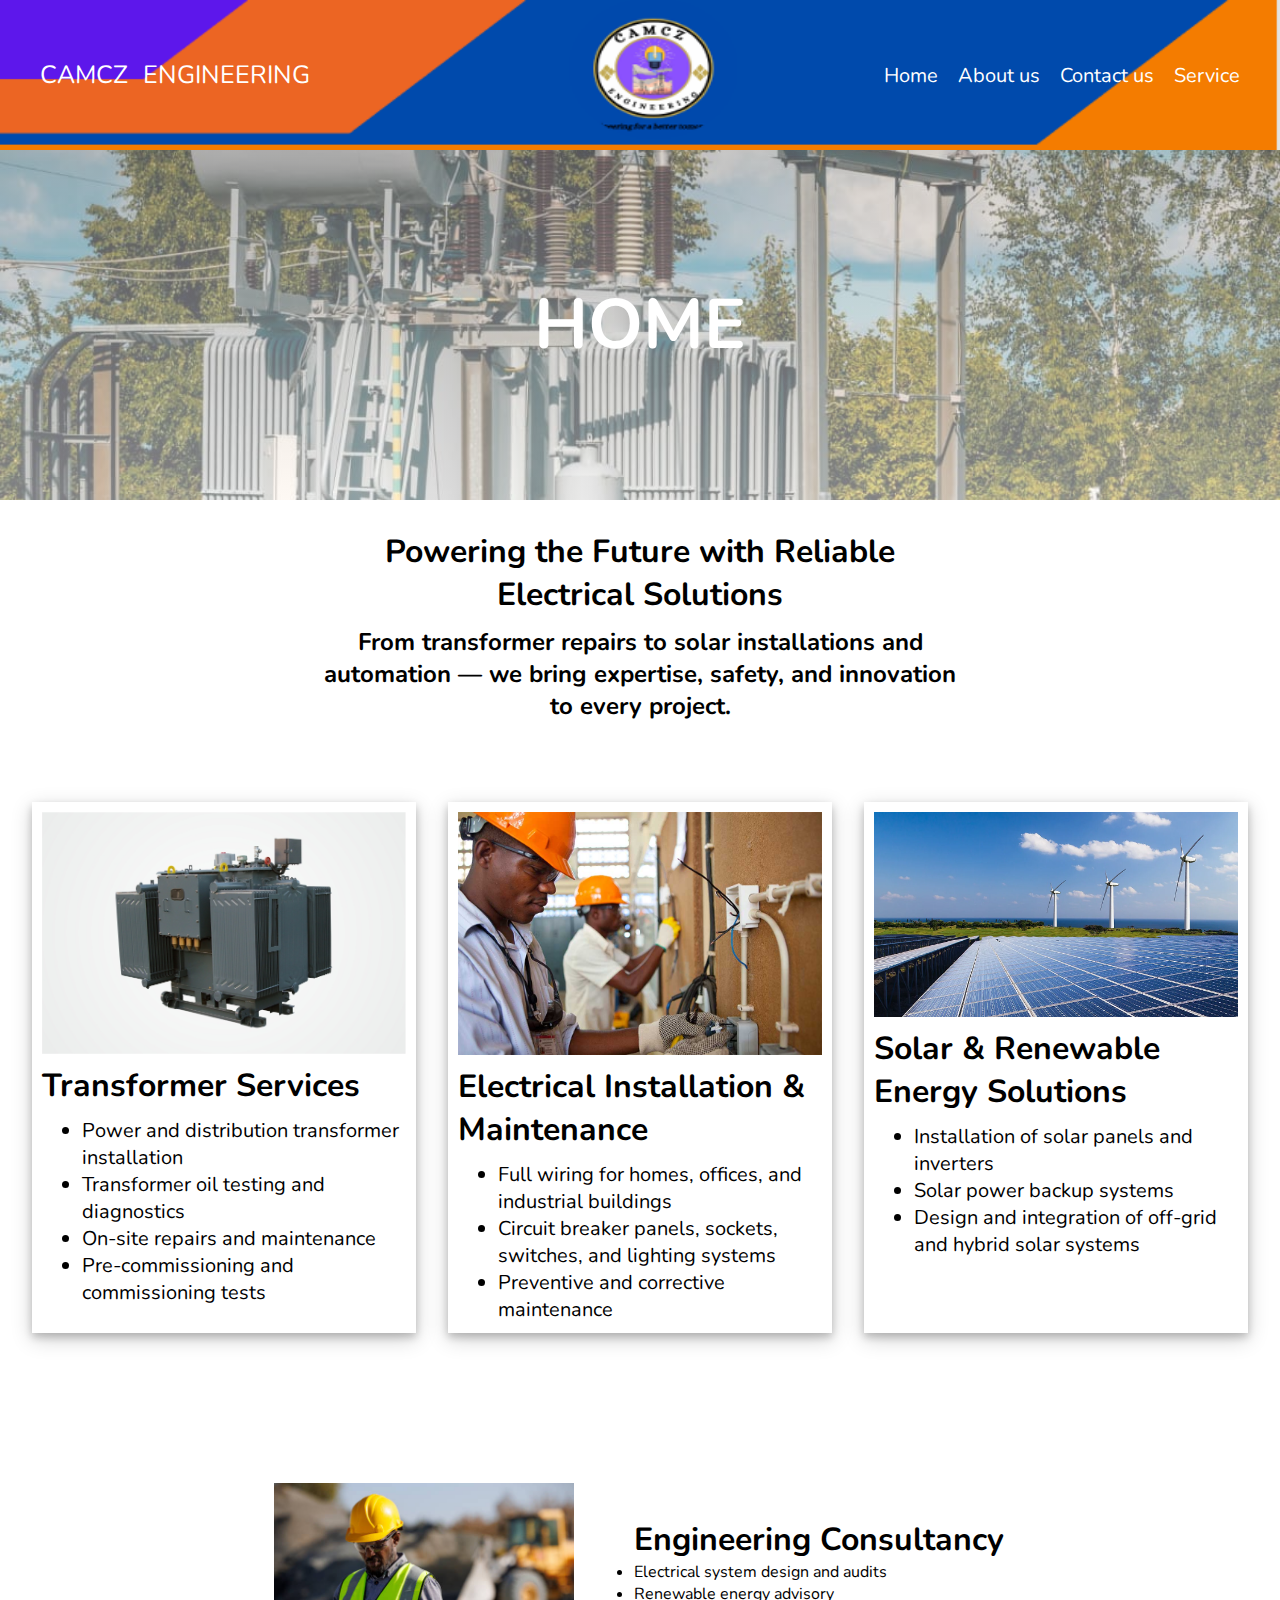
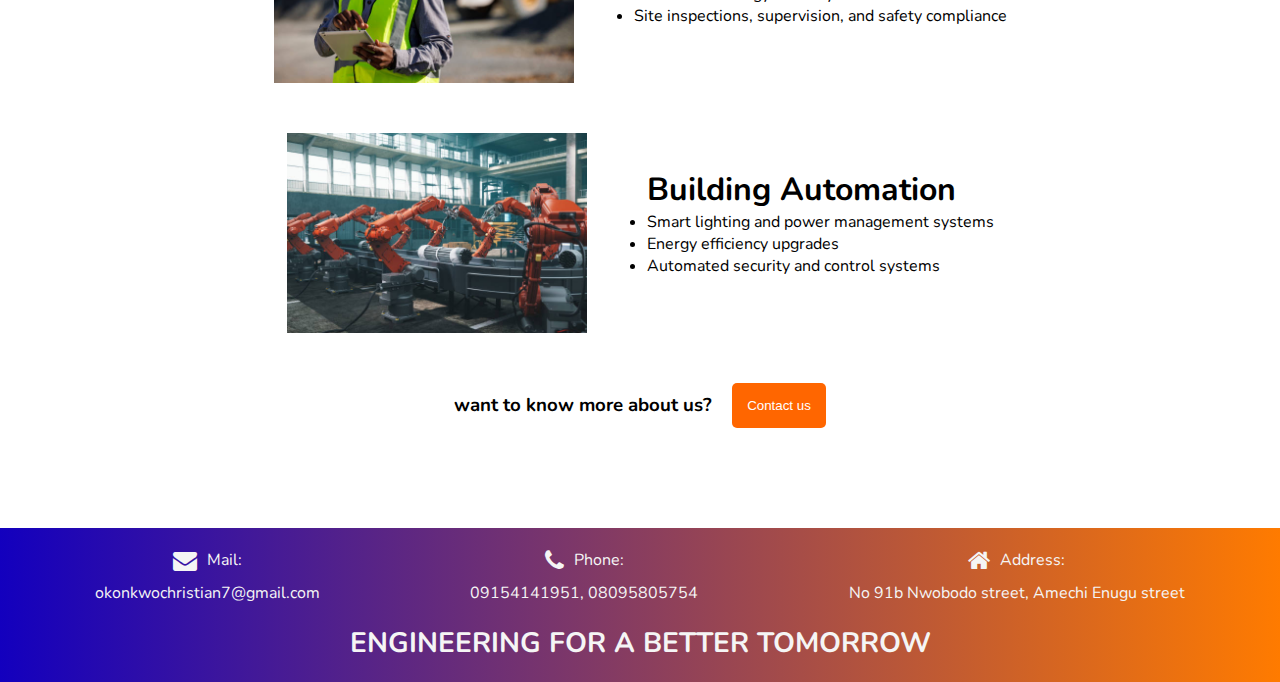
<file: skipper/index.html>
<!DOCTYPE html>
<html lang="en">
<head>
    <meta charset="UTF-8">
    <meta name="viewport" content="width=device-width, initial-scale=1.0">
    <title>camcz.com</title>
    <link href="style.css" rel="stylesheet" />
    <link href="https://fonts.googleapis.com/css?family=Nunito" rel="stylesheet">
<link rel="stylesheet" href="https://cdnjs.cloudflare.com/ajax/libs/font-awesome/4.7.0/css/font-awesome.min.css">
</head>
<body>

    <div class="header">

       <div class="logo">
       <p>CAMCZ</p>
         <p>ENGINEERING</p>
        </div> 

        
            <ul class="nav">
                <div class="times">
                 <i class="fa fa-close" style="font-size:24px"></i>
                 </div>
                <li><a href="index.html">Home</a></li>
                 <li><a href="about us.html">About us</a></li>
                  <li><a href="contact.html">Contact us</a></li>
                   <li><a href="services.html">Service</a></li>
            </ul>

            <div class="bars">
       <i class="fa fa-bars" style="font-size:24px"></i>
            </div>
       
    </div>



    <div class="hero">

        <div class="herocontent">
        <h1 class="heroh1"> HOME</h1>
        </div>
       
    </div>

    <div class="body">
        <div class=" writeup">
             <h1>Powering the Future with Reliable Electrical Solutions</h1>

        <h2>From transformer repairs to solar installations and automation — we bring expertise, safety, and innovation to every project.</h2>

        </div>

       <div class=" allcat">
        <div class="transformer">
            <img src="images/products-2.jpg" alt="transformer" class="transimg" />
            <h1>Transformer Services</h1>
            <ul>
                <li>Power and distribution transformer installation</li>
                <li>Transformer oil testing and diagnostics</li>
                <li>On-site repairs and maintenance</li>
                <li>Pre-commissioning and commissioning tests</li>
            </ul>
        </div>


        <div class="electrical">
            <img src="images/Cosmosparks-ElectricaElectrical-Services.jpg" alt="electrical" class="electricimg" />
            <h1>Electrical Installation & Maintenance</h1>
            <ul>
                <li>Full wiring for homes, offices, and industrial buildings</li>
                <li>Circuit breaker panels, sockets, switches, and lighting systems</li>
                <li>Preventive and corrective maintenance</li>
            </ul>
        </div>



        <div class="solar">
            <img src="images/solar-and-wind-turbine.webp" alt="solar" class="solarimg" />
            <h1>Solar & Renewable Energy Solutions</h1>
            <ul>
                <li>Installation of solar panels and inverters</li>
                <li>Solar power backup systems</li>
                <li>Design and integration of off-grid and hybrid solar systems</li>
            </ul>
        </div>

        </div>



        <div class="nextall">

            <div class="next">

             <img src="images/gettyimages-1444189362-612x612.jpg" alt="engr" class="engr" />

             <ul>
                <h1> Engineering Consultancy</h1>
                <li>Electrical system design and audits</li>
                <li>Renewable energy advisory</li>
                <li>Site inspections, supervision, and safety compliance</li>
            </ul>

            </div>

            <div class="next">

             <img src="images/istockphoto-1435409342-612x612.jpg" alt="engr" class="engr" />

             <ul>
                <h1> Building Automation</h1>
                <li>Smart lighting and power management systems</li>
                <li>Energy efficiency upgrades</li>
                <li>Automated security and control systems</li>
             
            </ul>

            </div>

        </div>



        <div class="more">

            <h3>want to know more about us?</h3>
            <button><a href="contact.html">Contact us</a></button>
        </div>



        <footer class="footer">
        
                <div class="footercontent">

                <div style="display: flex; flex-direction: column; gap: 10px; align-items: center;">
                    <div style="display: flex; align-items: center; gap: 10px;">
                        <i class="fa fa-envelope" style="font-size: 24px;"></i>
                        <p>Mail:</p>
                    </div>
                    <p>okonkwochristian7@gmail.com</p>
                
                </div>

                <div style="display: flex; flex-direction: column; gap: 10px; align-items: center;">
                    <div style="display: flex; align-items: center; gap: 10px;">
                        <i class="fa fa-phone" style="font-size: 24px;"></i>
                        <p>Phone:</p>
                    </div>
                    <p>09154141951, 08095805754</p>
                
                </div>

                <div style="display: flex; flex-direction: column; gap: 10px; align-items: center;">
                    <div style="display: flex; align-items: center; gap: 10px;">
                        <i class="fa fa-home" style="font-size: 24px;"></i>
                        <p>Address:</p>
                    </div>
                    <p>No 91b Nwobodo street, Amechi Enugu street</p>
                
                </div>
                </div>

                <div class="engr">
                    <h1>ENGINEERING FOR A BETTER TOMORROW</h1>
                </div>

        </footer>


    </div>

    
    
    <script src="script.js"></script>
</body>
</html>
</file>
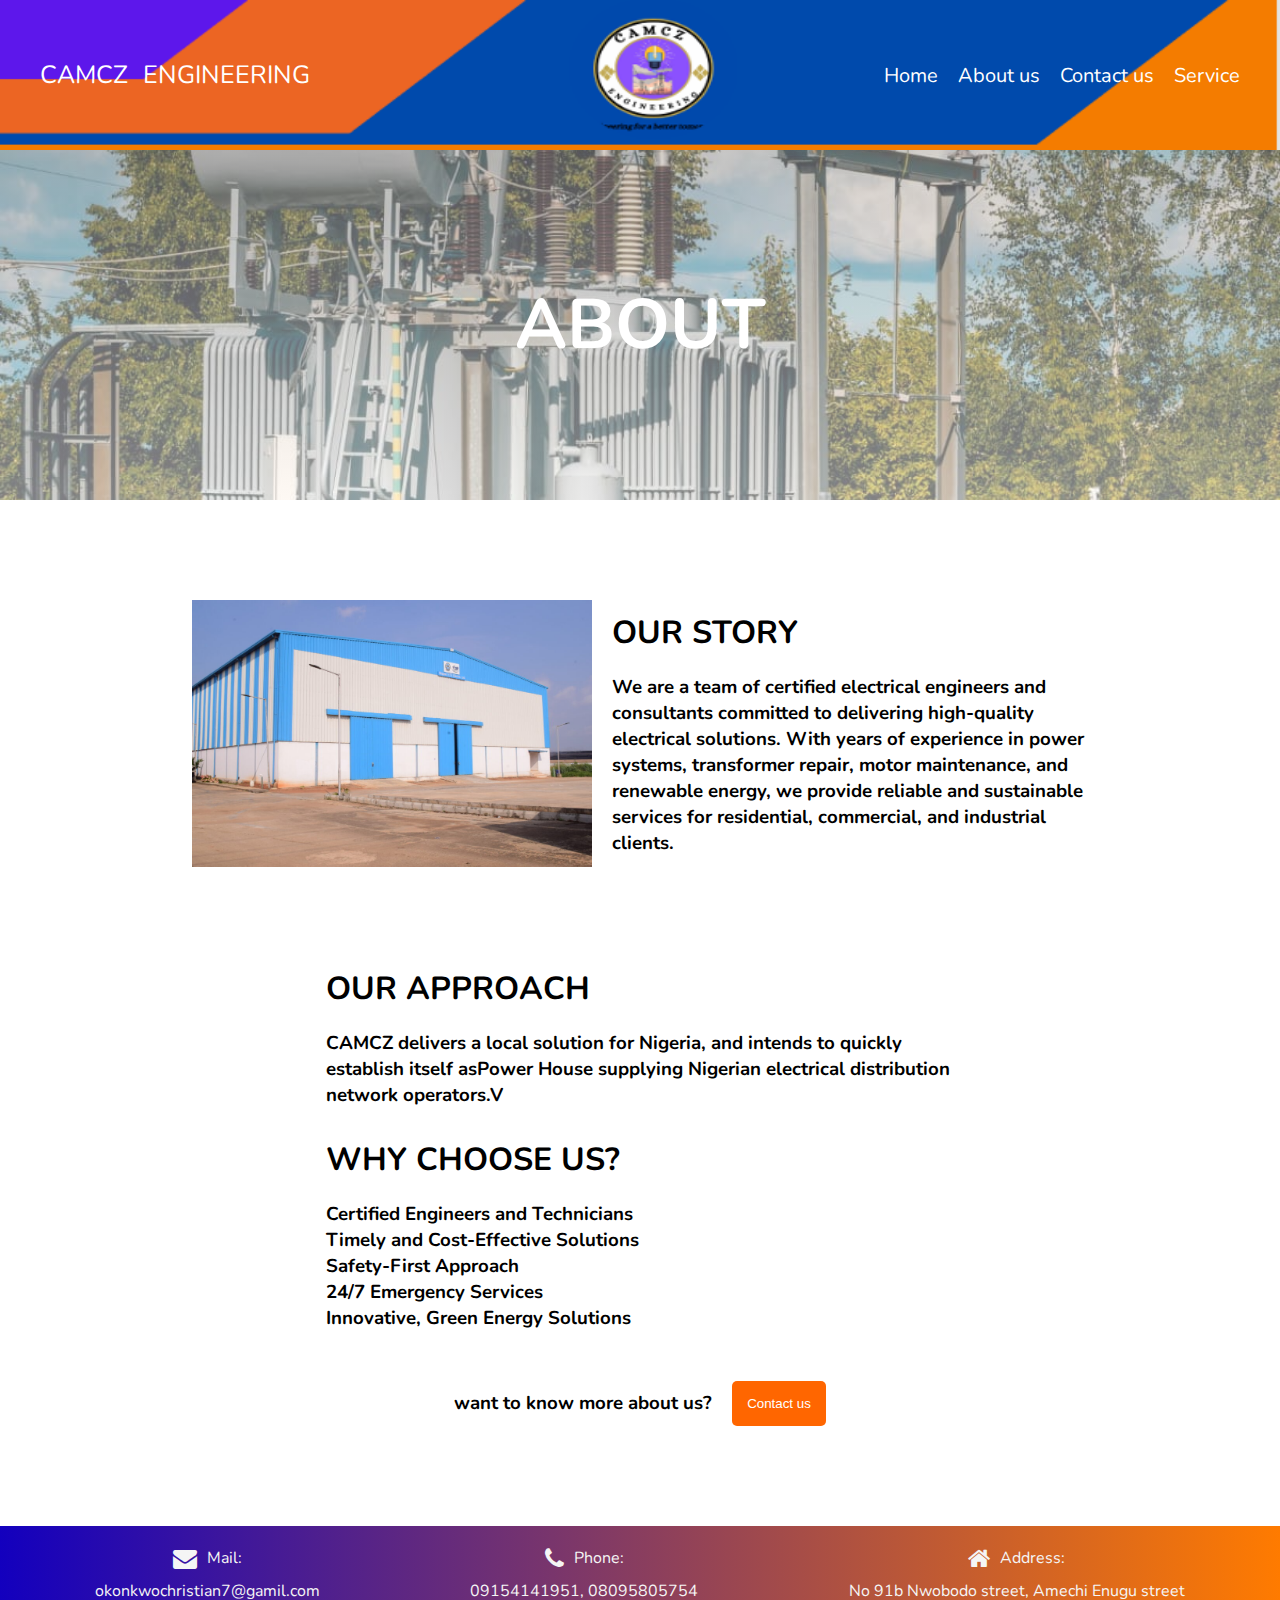
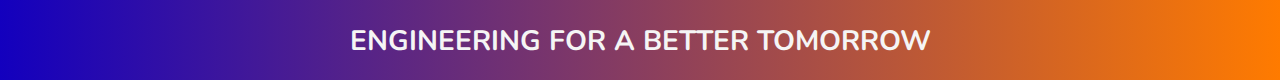
<file: skipper/about us.html>
<!DOCTYPE html>
<html lang="en">
<head>
    <meta charset="UTF-8">
    <meta name="viewport" content="width=device-width, initial-scale=1.0">
    <title>About us</title>
    <link href="style.css" rel="stylesheet" />
      <link href="https://fonts.googleapis.com/css?family=Nunito" rel="stylesheet">
    <link rel="stylesheet" href="https://cdnjs.cloudflare.com/ajax/libs/font-awesome/4.7.0/css/font-awesome.min.css">
</head>
<body>
    <div class="header">

       
       <div class="logo">
       <p>CAMCZ</p>
         <p>ENGINEERING</p>
        </div> 


        
            <ul class="nav">
                <div class="times">
                 <i class="fa fa-close" style="font-size:24px"></i>
                 </div>
                <li><a href="index.html">Home</a></li>
                 <li><a href="about us.html">About us</a></li>
                  <li><a href="contact.html">Contact us</a></li>
                   <li><a href="services.html">Service</a></li>
            </ul>

            <div class="bars">
       <i class="fa fa-bars" style="font-size:24px"></i>
            </div>
       
    </div>



    <div class="hero">

        <div class="herocontent">
        <h1 class="heroh1"> ABOUT </h1>
        </div>
       
    </div>


    <div class="about">

        <img src="images/DSC_0729-1024x683.jpg" alt="about" />

        <div class="story">
         <h1>OUR STORY</h1>

        <h3>We are a team of certified electrical engineers and consultants committed to delivering high-quality electrical solutions. With years of experience in power systems, transformer repair, motor maintenance, and renewable energy, we provide reliable and sustainable services for residential, commercial, and industrial clients.</h3>
        </div>

        </div>

        <div class="abou">
            
         <div class="story">
         <h1>OUR APPROACH</h1>

        <h3>CAMCZ delivers a local solution for Nigeria, and intends to quickly establish itself asPower House supplying Nigerian electrical distribution network operators.V</h3>
        </div>


         <div class="story">
         <h1>WHY CHOOSE US?</h1>
         <div class="">

        <h3>Certified Engineers and Technicians</h3>
        <h3>Timely and Cost-Effective Solutions</h3>
        <h3>Safety-First Approach</h3>
         <h3>24/7 Emergency Services</h3>
        <h3>Innovative, Green Energy Solutions</h3>

         </div>
        </div>

        </div>



        


    


    

        <div class="more">

            <h3>want to know more about us?</h3>
            <button><a href="contact.html">Contact us</a></button>
        </div>



   <footer class="footer">
        
                <div class="footercontent">

                <div style="display: flex; flex-direction: column; gap: 10px; align-items: center;">
                    <div style="display: flex; align-items: center; gap: 10px;">
                        <i class="fa fa-envelope" style="font-size: 24px;"></i>
                        <p>Mail:</p>
                    </div>
                    <p>okonkwochristian7@gamil.com</p>
                
                </div>

                <div style="display: flex; flex-direction: column; gap: 10px; align-items: center;">
                    <div style="display: flex; align-items: center; gap: 10px;">
                        <i class="fa fa-phone" style="font-size: 24px;"></i>
                        <p>Phone:</p>
                    </div>
                    <p>09154141951, 08095805754</p>
                
                </div>

                <div style="display: flex; flex-direction: column; gap: 10px; align-items: center;">
                    <div style="display: flex; align-items: center; gap: 10px;">
                        <i class="fa fa-home" style="font-size: 24px;"></i>
                        <p>Address:</p>
                    </div>
                    <p>No 91b Nwobodo street, Amechi Enugu street</p>
                
                </div>
                </div>

                <div class="engr">
                    <h1>ENGINEERING FOR A BETTER TOMORROW</h1>
                </div>

        </footer>

<script src="script.js"></script>
</body>
</html>
</file>
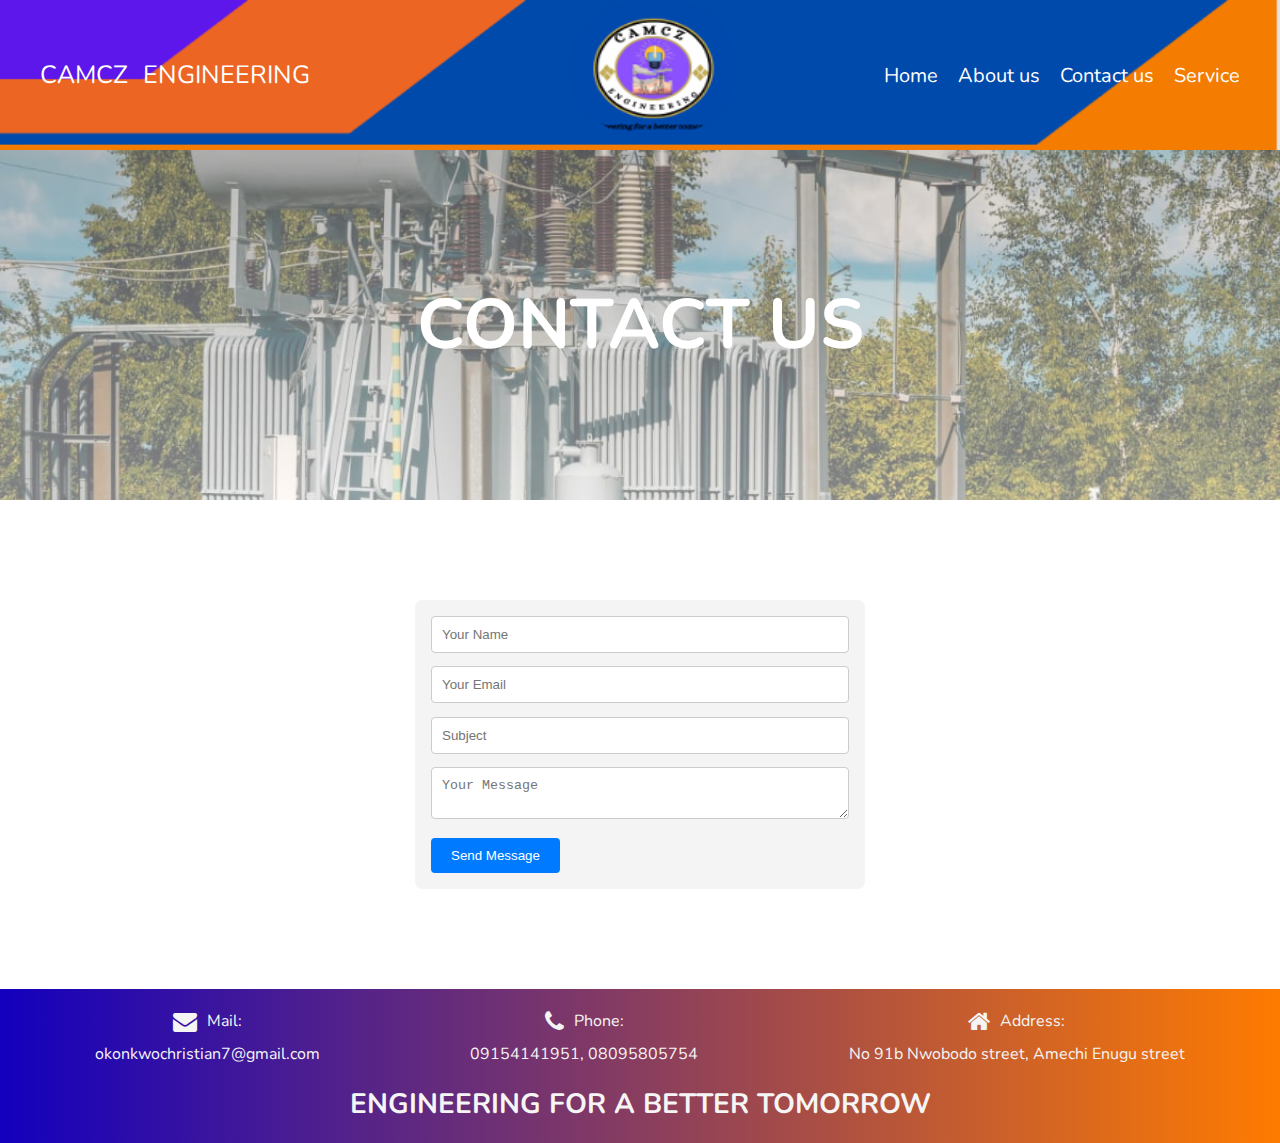
<file: skipper/contact.html>
<!DOCTYPE html>
<html lang="en">
<head>
    <meta charset="UTF-8">
    <meta name="viewport" content="width=device-width, initial-scale=1.0">
    <title>contact us</title>
    <link href="style.css" rel="stylesheet" />
      <link href="https://fonts.googleapis.com/css?family=Nunito" rel="stylesheet">
    <link rel="stylesheet" href="https://cdnjs.cloudflare.com/ajax/libs/font-awesome/4.7.0/css/font-awesome.min.css">
</head>
<body>
    <div class="header">

       
       <div class="logo">
       <p>CAMCZ</p>
         <p>ENGINEERING</p>
        </div> 


            <ul class="nav">
                <div class="times">
                 <i class="fa fa-close" style="font-size:24px"></i>
                 </div>
                <li><a href="index.html">Home</a></li>
                 <li><a href="about us.html">About us</a></li>
                  <li><a href="contact.html">Contact us</a></li>
                   <li><a href="services.html">Service</a></li>
            </ul>

            <div class="bars">
       <i class="fa fa-bars" style="font-size:24px"></i>
            </div>
       
    </div>



    <div class="hero">

        <div class="herocontent">
        <h1 class="heroh1"> CONTACT US </h1>
        </div>
       
    </div>
<div class="form">

    <!-- contact.html -->
<form action="https://okonkwochristian7@gamil.com" method="POST" id="contactForm">
  <input type="text" name="name" placeholder="Your Name" required />
  <input type="email" name="email" placeholder="Your Email" required />
  <input type="text" name="subject" placeholder="Subject" required />
  <textarea name="message" placeholder="Your Message" required></textarea>

  <!-- Optional hidden fields -->
  <input type="hidden" name="_captcha" value="false">
  <input type="hidden" name="_next" value="https://yourwebsite.com/thank-you.html">

  <button type="submit">Send Message</button>
</form>



<div class="add">



</div>

</div>



    


    

   <footer class="footer">
        
                <div class="footercontent">

                <div style="display: flex; flex-direction: column; gap: 10px; align-items: center;">
                    <div style="display: flex; align-items: center; gap: 10px;">
                        <i class="fa fa-envelope" style="font-size: 24px;"></i>
                        <p>Mail:</p>
                    </div>
                    <p>okonkwochristian7@gmail.com</p>
                
                </div>

                <div style="display: flex; flex-direction: column; gap: 10px; align-items: center;">
                    <div style="display: flex; align-items: center; gap: 10px;">
                        <i class="fa fa-phone" style="font-size: 24px;"></i>
                        <p>Phone:</p>
                    </div>
                    <p>09154141951, 08095805754</p>
                
                </div>

                <div style="display: flex; flex-direction: column; gap: 10px; align-items: center;">
                    <div style="display: flex; align-items: center; gap: 10px;">
                        <i class="fa fa-home" style="font-size: 24px;"></i>
                        <p>Address:</p>
                    </div>
                    <p>No 91b Nwobodo street, Amechi Enugu street</p>
                
                </div>
                </div>

                <div class="engr">
                    <h1>ENGINEERING FOR A BETTER TOMORROW</h1>
                </div>

        </footer>

<script src="script.js"></script>
</body>
</html>
</file>
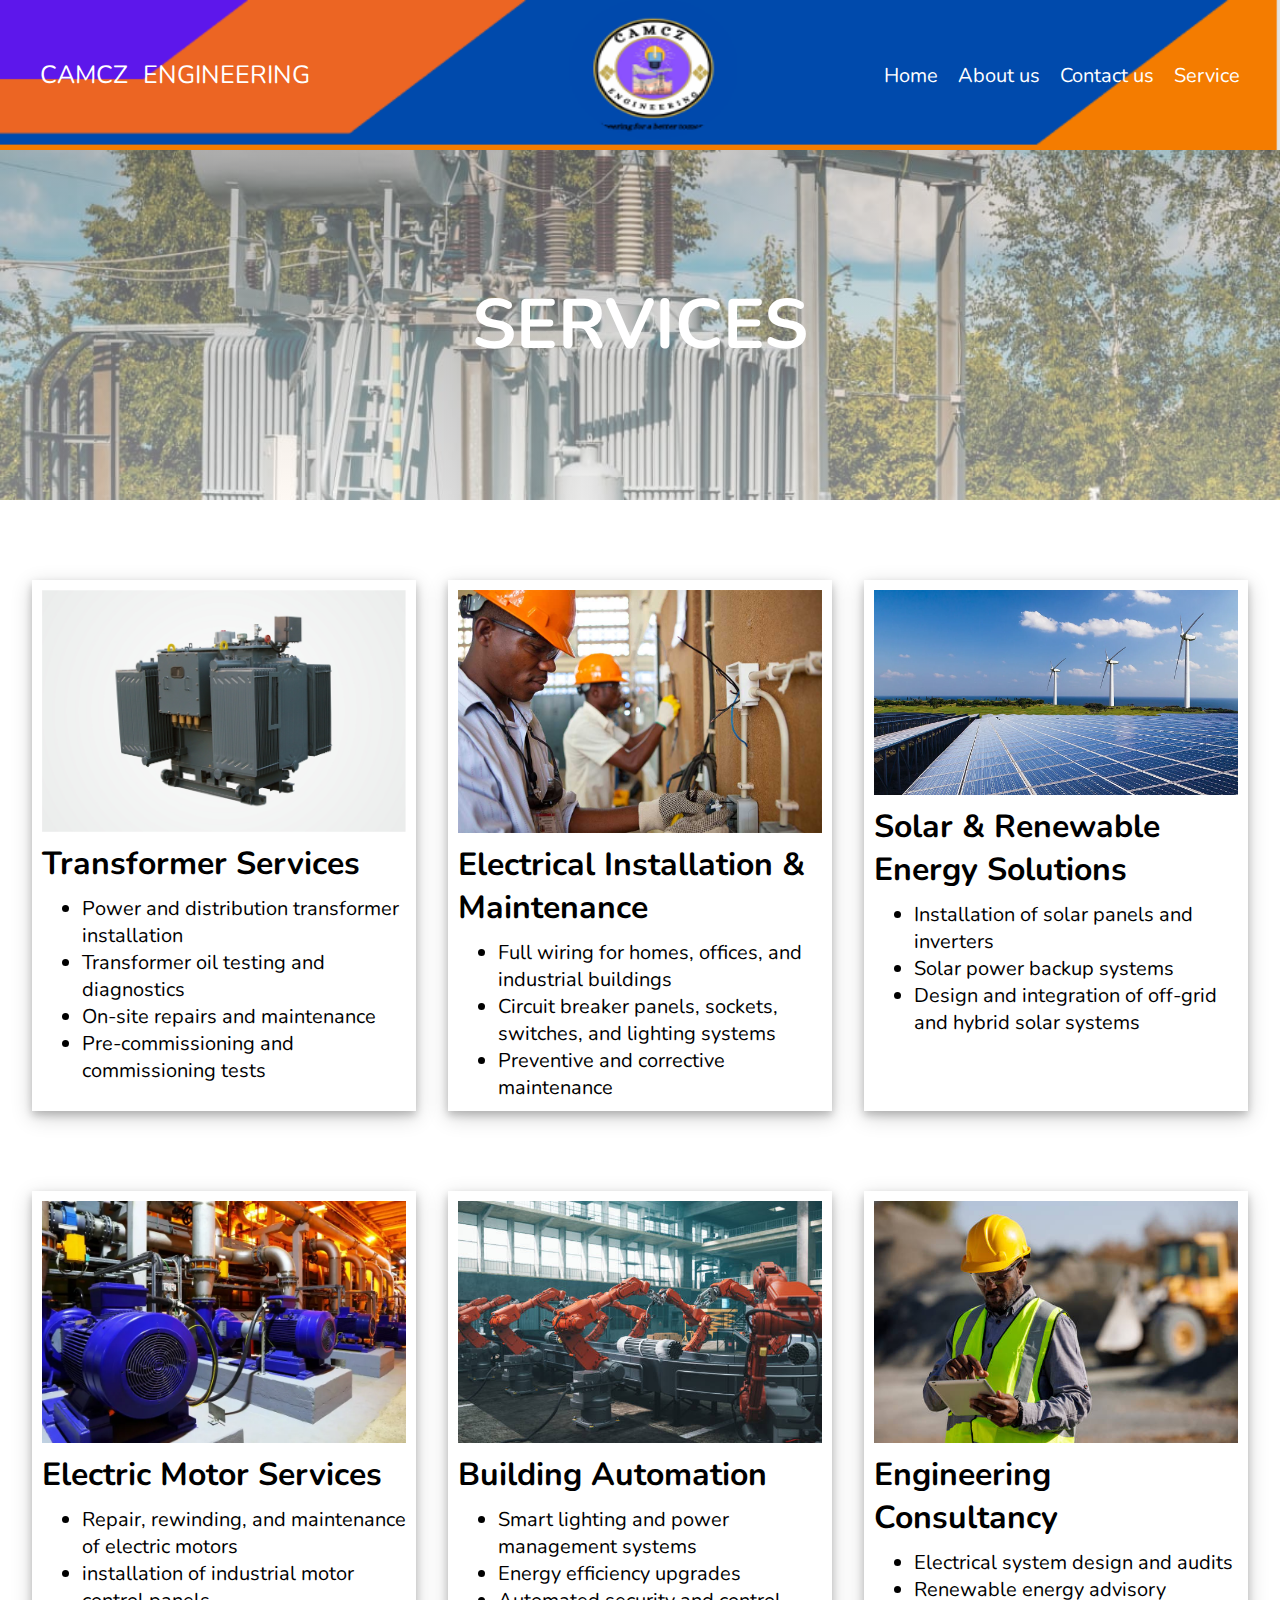
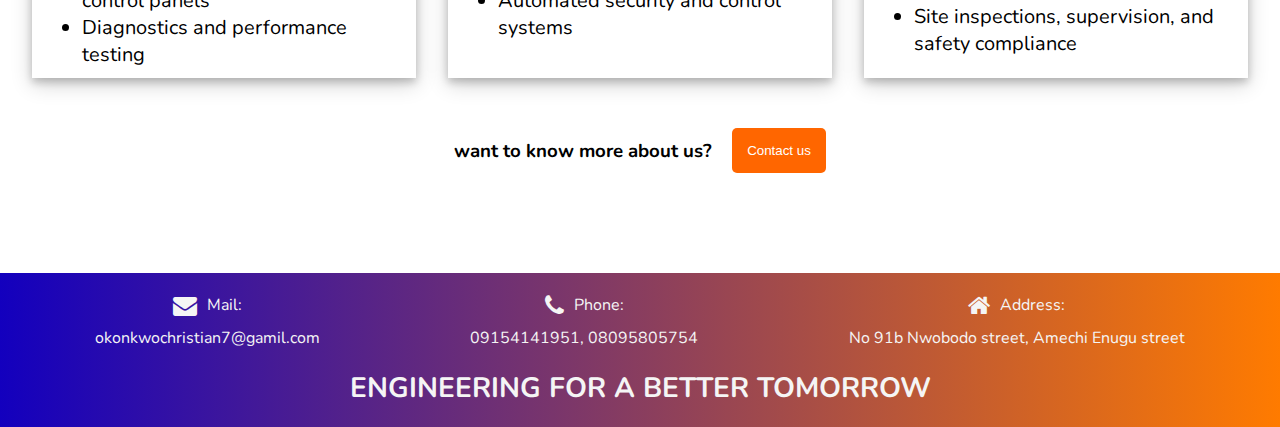
<file: skipper/services.html>
<!DOCTYPE html>
<html lang="en">
<head>
    <meta charset="UTF-8">
    <meta name="viewport" content="width=device-width, initial-scale=1.0">
    <title>Services</title>
    <link href="style.css" rel="stylesheet" />
      <link href="https://fonts.googleapis.com/css?family=Nunito" rel="stylesheet">
    <link rel="stylesheet" href="https://cdnjs.cloudflare.com/ajax/libs/font-awesome/4.7.0/css/font-awesome.min.css">
</head>
<body>
    <div class="header">

       
       <div class="logo">
       <p>CAMCZ</p>
         <p>ENGINEERING</p>
        </div> 


        
            <ul class="nav">
                <div class="times">
                 <i class="fa fa-close" style="font-size:24px"></i>
                 </div>
                <li><a href="index.html">Home</a></li>
                 <li><a href="about us.html">About us</a></li>
                  <li><a href="contact.html">Contact us</a></li>
                   <li><a href="services.html">Service</a></li>
            </ul>

            <div class="bars">
       <i class="fa fa-bars" style="font-size:24px"></i>
            </div>
       
    </div>



    <div class="hero">

        <div class="herocontent">
        <h1 class="heroh1">SERVICES</h1>
        </div>
       
    </div>



 <div class=" allcat">
        <div class="transformer">
            <img src="images/products-2.jpg" alt="transformer" class="transimg" />
            <h1>Transformer Services</h1>
            <ul>
                <li>Power and distribution transformer installation</li>
                <li>Transformer oil testing and diagnostics</li>
                <li>On-site repairs and maintenance</li>
                <li>Pre-commissioning and commissioning tests</li>
            </ul>
        </div>


        <div class="electrical">
            <img src="images/Cosmosparks-ElectricaElectrical-Services.jpg" alt="electrical" class="electricimg" />
            <h1>Electrical Installation & Maintenance</h1>
            <ul>
                <li>Full wiring for homes, offices, and industrial buildings</li>
                <li>Circuit breaker panels, sockets, switches, and lighting systems</li>
                <li>Preventive and corrective maintenance</li>
            </ul>
        </div>



        <div class="solar">
            <img src="images/solar-and-wind-turbine.webp" alt="solar" class="solarimg" />
            <h1>Solar & Renewable Energy Solutions</h1>
            <ul>
                <li>Installation of solar panels and inverters</li>
                <li>Solar power backup systems</li>
                <li>Design and integration of off-grid and hybrid solar systems</li>
            </ul>
        </div>

        </div>



        
 <div class=" allcat">
        <div class="transformer">
            <img src="images/electric-motors.webp" alt="transformer" class="transimg" />
            <h1>Electric Motor Services</h1>
            <ul>
                <li>Repair, rewinding, and maintenance of electric motors</li>
                <li>installation of industrial motor control panels</li>
                <li>Diagnostics and performance testing</li>
             
            </ul>
        </div>


        <div class="electrical">
            <img src="images/istockphoto-1435409342-612x612.jpg" alt="electrical" class="electricimg" />
            <h1> Building Automation</h1>
            <ul>
                <li>Smart lighting and power management systems</li>
                <li>Energy efficiency upgrades</li>
                <li>Automated security and control systems</li>
            </ul>
        </div>



        <div class="solar">
            <img src="images/gettyimages-1444189362-612x612.jpg" alt="solar" class="solarimg" />
            <h1>Engineering Consultancy</h1>
            <ul>
                <li>Electrical system design and audits</li>
                <li>Renewable energy advisory</li>
                <li>Site inspections, supervision, and safety compliance</li>
               
            </ul>
        </div>

        </div>



        


    


    

         <div class="more">

            <h3>want to know more about us?</h3>
            <button><a href="contact.html">Contact us</a></button>
        </div>



    <footer class="footer">
        
                <div class="footercontent">

                <div style="display: flex; flex-direction: column; gap: 10px; align-items: center;">
                    <div style="display: flex; align-items: center; gap: 10px;">
                        <i class="fa fa-envelope" style="font-size: 24px;"></i>
                        <p>Mail:</p>
                    </div>
                    <p>okonkwochristian7@gamil.com</p>
                
                </div>

                <div style="display: flex; flex-direction: column; gap: 10px; align-items: center;">
                    <div style="display: flex; align-items: center; gap: 10px;">
                        <i class="fa fa-phone" style="font-size: 24px;"></i>
                        <p>Phone:</p>
                    </div>
                    <p>09154141951, 08095805754</p>
                
                </div>

                <div style="display: flex; flex-direction: column; gap: 10px; align-items: center;">
                    <div style="display: flex; align-items: center; gap: 10px;">
                        <i class="fa fa-home" style="font-size: 24px;"></i>
                        <p>Address:</p>
                    </div>
                    <p>No 91b Nwobodo street, Amechi Enugu street</p>
                
                </div>
                </div>

                <div class="engr">
                    <h1>ENGINEERING FOR A BETTER TOMORROW</h1>
                </div>

        </footer>

<script src="script.js"></script>
</body>
</html>
</file>
<file: skipper/style.css>
*{
    box-sizing: border-box;
 
    margin: 0;
}

body{
    font-family: 'Nunito';
}



.nav{
    display: flex;
    flex-direction: row;
    align-items: center;
    gap: 20px;
}

.header{
    display: flex;
    align-items: center;
    justify-content: space-between;
    padding: 40px;
    max-width: 100%;
    background-image: url("images/header.png");
    background-repeat: no-repeat;
    background-size: 100% 100%;
    background-position: center;
    height:150px;
}

.nav li a{
    text-decoration: none;
    color: white;
    font-size: 20px;
}

.nav li{
    list-style-type: none;
}

.bars, .times{
    display: none;
}

.logo{
    display: flex;
    align-items: center;
    color: white;
    font-size: 25px;
    gap: 15px;

}

.hero{
    background-image: linear-gradient(rgba(172, 170, 170, 0.5), rgba(255, 255, 255, 0.5)),  url("images/parts-of-a-power-transformer.jpg");
    height:350px;
    background-repeat: no-repeat;
    background-size: cover;
    background-position: center;
    display: flex;
    align-items: center;
    justify-content: center;
}


.heroh1{
    font-size: 70px;
     color: white;
    
}

.writeup{
    text-align: center;
    display: flex;
    flex-direction: column;
    gap: 10px;
    width: 50%;
    margin:auto;
    margin-top: 30px;
}

.transimg, .electricimg, .solarimg{
    width: 100%;
}

.transformer, .solar, .electrical{
    width: 30%;
    padding: 10px;
    display: flex;
    flex-direction: column;
    gap:10px;
    box-shadow: 0 4px 8px 0 rgba(0, 0, 0, 0.2), 0 6px 20px 0 rgba(0, 0, 0, 0.19);

}

.transformer ul li, .solar ul li, .electrical ul li{
    font-size: 20px;
}

.allcat{
    display: flex;
    justify-content: space-evenly;
    margin-top: 80px;
}



.next{
    display: flex;
    gap:20px;
    align-items: center;
    justify-content: center;
    margin-top: 30px;

}

.next img{
    width: 300px;
    
}

.nextall{
    display: flex;
    flex-direction: column;
    justify-content: center;
    align-items: center;
     margin-top: 100px;
}

.more{
    display: flex;
    align-items: center;
    justify-content: center;
    margin-top: 50px;
    gap:20px
    
}

.more button{
    padding: 15px;
    border-radius: 5px;
    border: none;
    background-color: rgb(255, 102, 0);
    
}

.more button a{
    text-decoration: none;
    color: white;
}

.footercontent{
    display: flex;
    justify-content: space-around;
  
}


.engr{
    margin-top: 20px;
    font-size: 14px;
}

.footer{
   background-image: linear-gradient(to right, rgb(19, 0, 190) , rgb(255, 123, 0));
    padding: 20px;
    gap: 10px;
    margin-top: 100px;
    text-align: center;
      color: whitesmoke
}


.about{
    display: flex;
    gap:20px;
    align-items: center;
    justify-content: center;
    margin: auto;
    margin-top: 100px;
    width: 70%;
    

}

.story{
    width: 70%;
    display: flex;
    flex-direction: column;
    gap: 20px;
     margin: auto;
}

.about img{
    width: 400px;
    
}

.abou{
    display: flex;
    flex-direction: column;
    gap: 30px;
    justify-content: center;
    align-items: center;
    margin: auto;
    margin-top: 100px;
    width: 70%;
    
}

form {
  max-width: 450px;
  margin: auto;
  padding: 1em;
  background: #f4f4f4;
  border-radius: 8px;
}
input, textarea {
  width: 100%;
  margin-bottom: 1em;
  padding: 0.75em;
  border: 1px solid #ccc;
  border-radius: 4px;
}
button {
  background: #007BFF;
  color: white;
  padding: 0.75em 1.5em;
  border: none;
  border-radius: 4px;
  cursor: pointer;
}
button:hover {
  background: #0056b3;
}

.form{
    margin-top: 100px;
}







@media screen and (max-width:870px) {

    
.footercontent{
    display: flex;
    flex-direction: column;
    gap: 20px;
    justify-content: space-around;
    font-size: 14px;
}

.engr{
    font-size: 13px;
}

    
form {
  max-width: 90%;
}

    
    .about{
    width: 90%;
     margin: auto;
   }

   
.abou{
    display: flex;
    flex-direction: column;
    gap: 30px;
    justify-content: center;
    align-items: center;
    margin: auto;
    margin-top: 100px;
    width: 90%;
    
}


.header{
    display: flex;
    align-items: center;
    justify-content: space-between;
    padding:30px;
    height: 55px;
   
}



.logo{
    display: flex;
    flex-direction: column;
    align-items: center;
    color: white;
    font-size: 14px;
    flex-wrap: wrap;
    gap: 0px;

}

    
.nav{
    display: flex;
    position: fixed;
    top: 0;
    right: -100%;
    width: 50%;
    flex-direction: column;
    align-items: center;
    gap: 20px;
    background-color: white;
    padding: 20px;
}


.nav li a{
    color: black;
    font-size: 15px;
}



.na{
    right: 0;
}

    
.bars{
    display: block;
    color: white;
}

.times{
    display: block;
    color: black;

}


.allcat{
    display: flex;
    justify-content: space-evenly;
    gap: 40px;
    flex-direction: column;
    margin-top: 80px;
}


.transformer, .solar, .electrical{
    width: 88%;
    padding: 10px;
    display: flex;
    flex-direction: column;
    margin: auto;
    box-shadow: 0 4px 8px 0 rgba(0, 0, 0, 0.2), 0 6px 20px 0 rgba(0, 0, 0, 0.19);

}


.transformer ul li, .solar ul li, .electrical ul li{
    font-size: 14px;
}

.transformer h1, .solar h1, .electrical h1{
    font-size: 14px;

}


.writeup{
    text-align: center;
    display: flex;
    flex-direction: column;
    gap: 10px;
    width: 80%;
    margin:auto;
    margin-top: 30px;
}



.next{
    display: flex;
    flex-direction: column;
    justify-content: center;
    align-items: center;
     margin-top: 100px;
     width: 80%;
}


.more{
    display: flex;
     flex-direction: column;
    align-items: center;
    justify-content: center;
    margin: auto;
    margin-top: 50px;
    gap:20px;
    width: 80%;
    
}

.about{
    display: flex;
    gap:20px;
    align-items: center;
    flex-direction: column;
    justify-content: center;
    margin: auto;
    margin-top: 100px;
    width: 80%;

}



.story{
    width: 95%;
}


.about img{
    width: 300px;
    
}


.heroh1{
    font-size: 40px;
     color: white;
    
}



    
}
</file>
